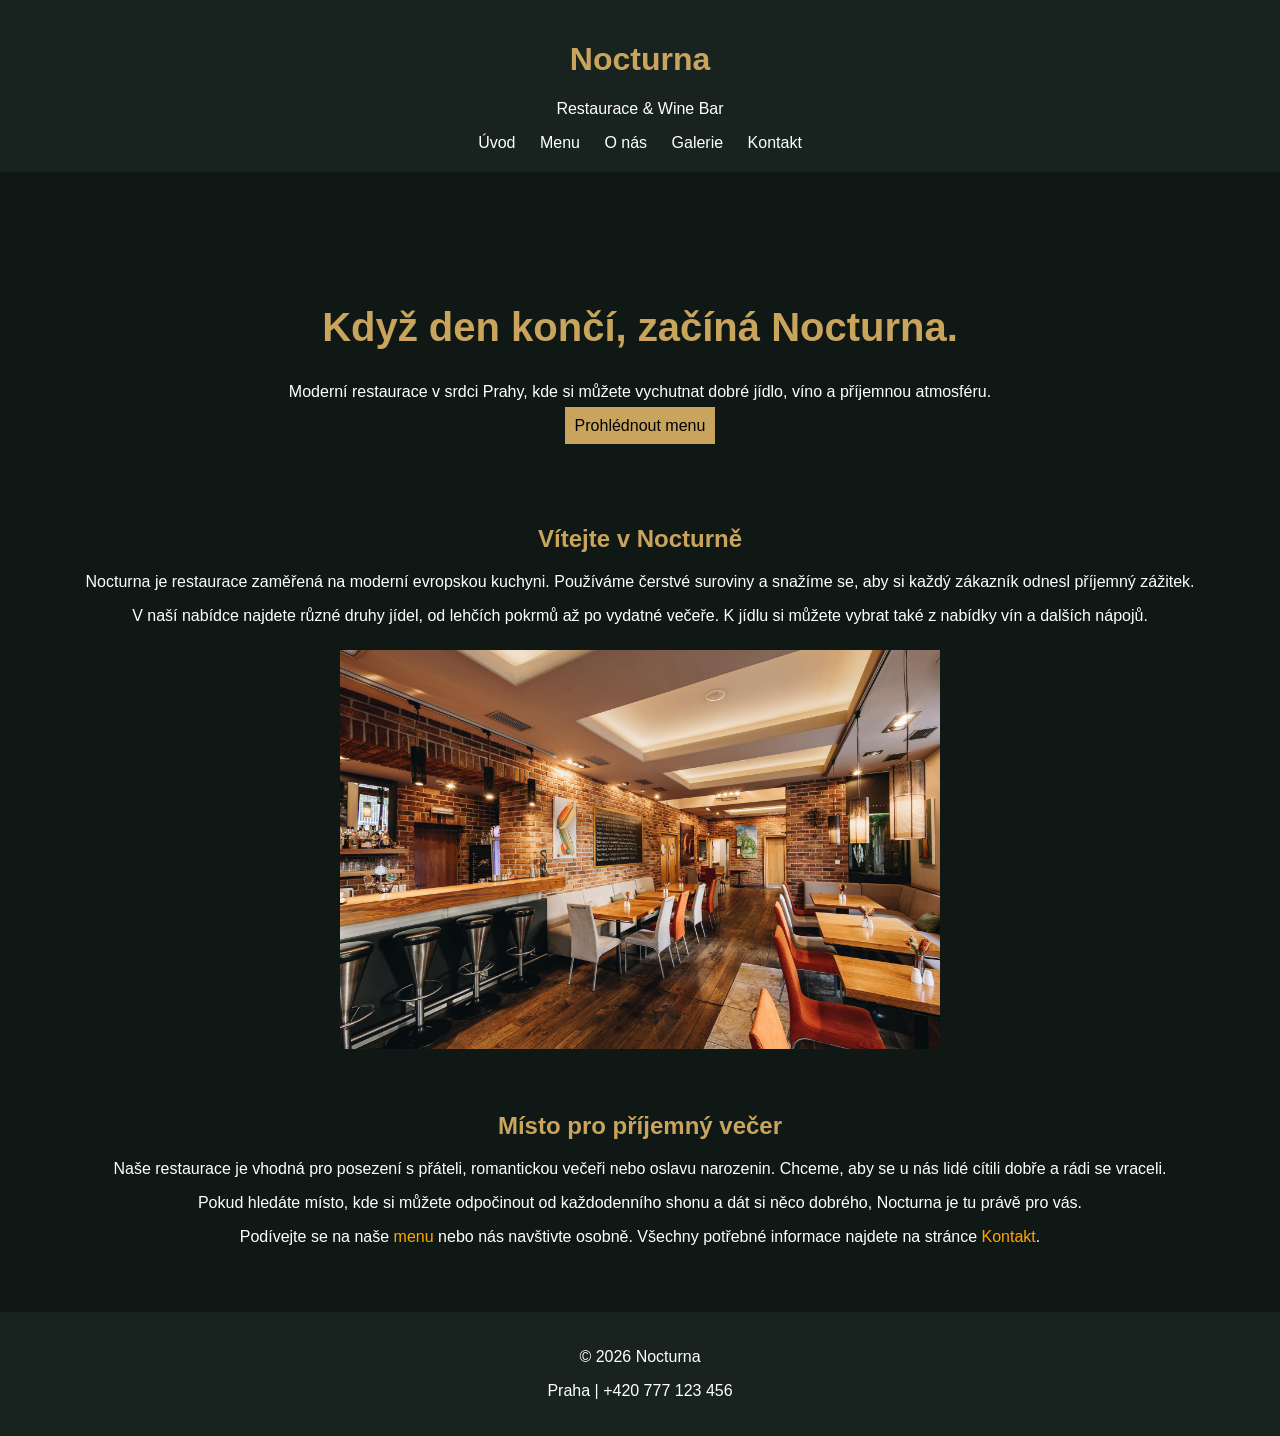
<file: index.html>
<!DOCTYPE html>
<html lang="cs">

<head>
    <meta charset="UTF-8">
    <meta name="viewport" content="width=device-width, initial-scale=1.0">
    <title>Nocturna | Restaurace</title>
    <link rel="stylesheet" href="styly.css">
    <link rel="icon" href="favikona.png">
</head>

<body>

    <header>
        <h1><a href="index.html">Nocturna</a></h1>
        <p>Restaurace & Wine Bar</p>

        <nav>
            <a href="index.html">Úvod</a>
            <a href="menu.html">Menu</a>
            <a href="onas.html">O nás</a>
            <a href="galerie.html">Galerie</a>
            <a href="kontakt.html">Kontakt</a>
        </nav>
    </header>

    <div class="uvod">
        <h2>Když den končí, začíná Nocturna.</h2>

        <p>
            Moderní restaurace v srdci Prahy,
            kde si můžete vychutnat dobré jídlo,
            víno a příjemnou atmosféru.
        </p>

        <a href="menu.html" class="menu-odkaz">Prohlédnout menu</a>
    </div>

    <div class="o-restauraci">
        <h2>Vítejte v Nocturně</h2>

        <p>
            Nocturna je restaurace zaměřená na moderní evropskou kuchyni.
            Používáme čerstvé suroviny a snažíme se, aby si každý
            zákazník odnesl příjemný zážitek.
        </p>

        <p>
            V naší nabídce najdete různé druhy jídel, od lehčích pokrmů
            až po vydatné večeře. K jídlu si můžete vybrat také z nabídky
            vín a dalších nápojů.
        </p>

        <img src="restaurace.jpeg"
             alt="Interiér restaurace Nocturna"
             class="fotka-restaurace">
        <br>                                                        
        <h2>Místo pro příjemný večer</h2>

        <p>
            Naše restaurace je vhodná pro posezení s přáteli,
            romantickou večeři nebo oslavu narozenin. Chceme, aby se
            u nás lidé cítili dobře a rádi se vraceli.
        </p>

        <p>
            Pokud hledáte místo, kde si můžete odpočinout od každodenního
            shonu a dát si něco dobrého, Nocturna je tu právě pro vás.
        </p>

        <p>
            Podívejte se na naše
            <a href="menu.html">menu</a> nebo nás navštivte osobně.
            Všechny potřebné informace najdete na stránce
            <a href="kontakt.html">Kontakt</a>.
        </p>
    </div>

    <footer>
        <p>&copy; 2026 Nocturna</p>
        <p>Praha | +420 777 123 456</p>
    </footer>

</body>
</html>
</file>
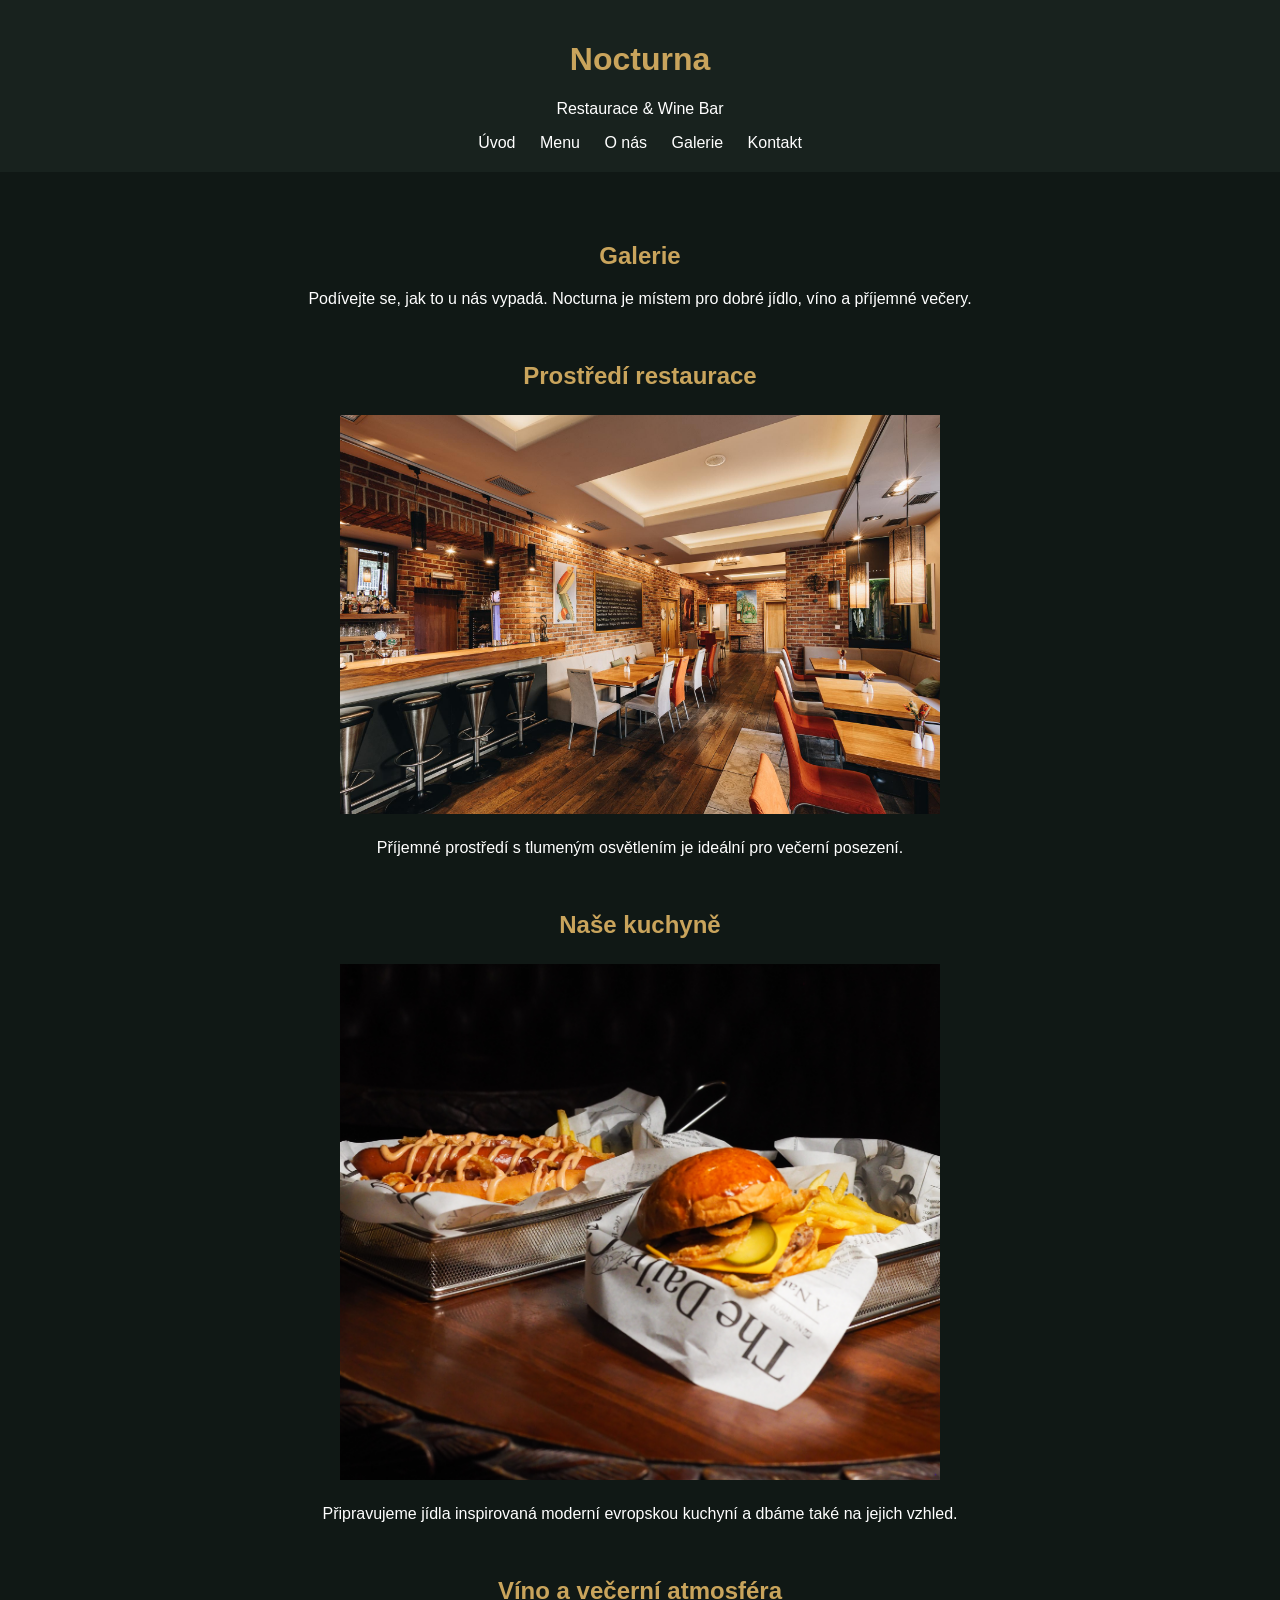
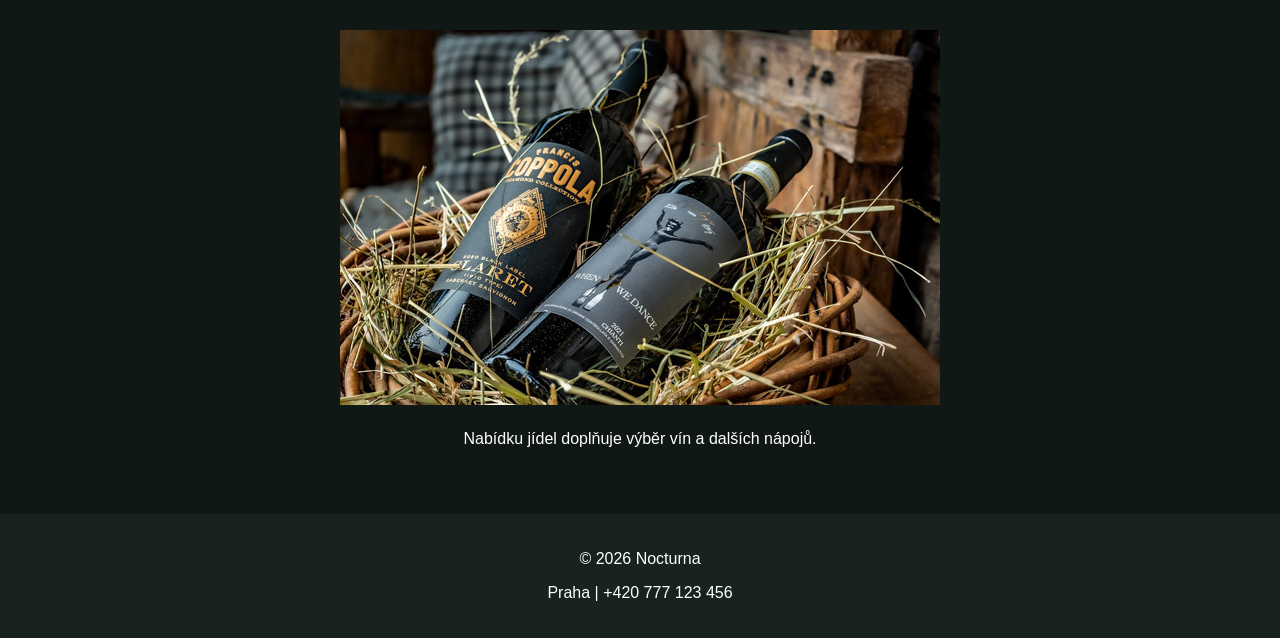
<file: galerie.html>
<!DOCTYPE html>
<html lang="cs">

<head>
    <meta charset="UTF-8">
    <meta name="viewport" content="width=device-width, initial-scale=1.0">
    <title>Nocturna | Galerie</title>
    <link rel="stylesheet" href="styly.css">
    <link rel="icon" href="favikona.png">
</head>

<body>

    <header>
        <h1><a href="index.html">Nocturna</a></h1>
        <p>Restaurace & Wine Bar</p>

        <nav>
            <a href="index.html">Úvod</a>
            <a href="menu.html">Menu</a>
            <a href="onas.html">O nás</a>
            <a href="galerie.html">Galerie</a>
            <a href="kontakt.html">Kontakt</a>
        </nav>
    </header>

    <div class="o-restauraci">
        <h2>Galerie</h2>

        <p>
            Podívejte se, jak to u nás vypadá.
            Nocturna je místem pro dobré jídlo, víno
            a příjemné večery.
        </p>
        <br>
        <h2>Prostředí restaurace</h2>

        <img src="restaurace.jpeg"
             alt="Interiér restaurace Nocturna"
             class="fotka-restaurace">

        <p>
            Příjemné prostředí s tlumeným osvětlením
            je ideální pro večerní posezení.
        </p>
        <br>
        <h2>Naše kuchyně</h2>

        <img src="jidlo.png"
             alt="Servírované jídlo v restauraci"
             class="fotka-restaurace">

        <p>
            Připravujeme jídla inspirovaná moderní evropskou
            kuchyní a dbáme také na jejich vzhled.
        </p>
        <br>
        <h2>Víno a večerní atmosféra</h2>

        <img src="vino.jpg"
             alt="Víno připravené k večernímu posezení"
             class="fotka-restaurace">

        <p>
            Nabídku jídel doplňuje výběr vín a dalších nápojů.
        </p>
    </div>

    <footer>
        <p>&copy; 2026 Nocturna</p>
        <p>Praha | +420 777 123 456</p>
    </footer>

</body>
</html>
</file>
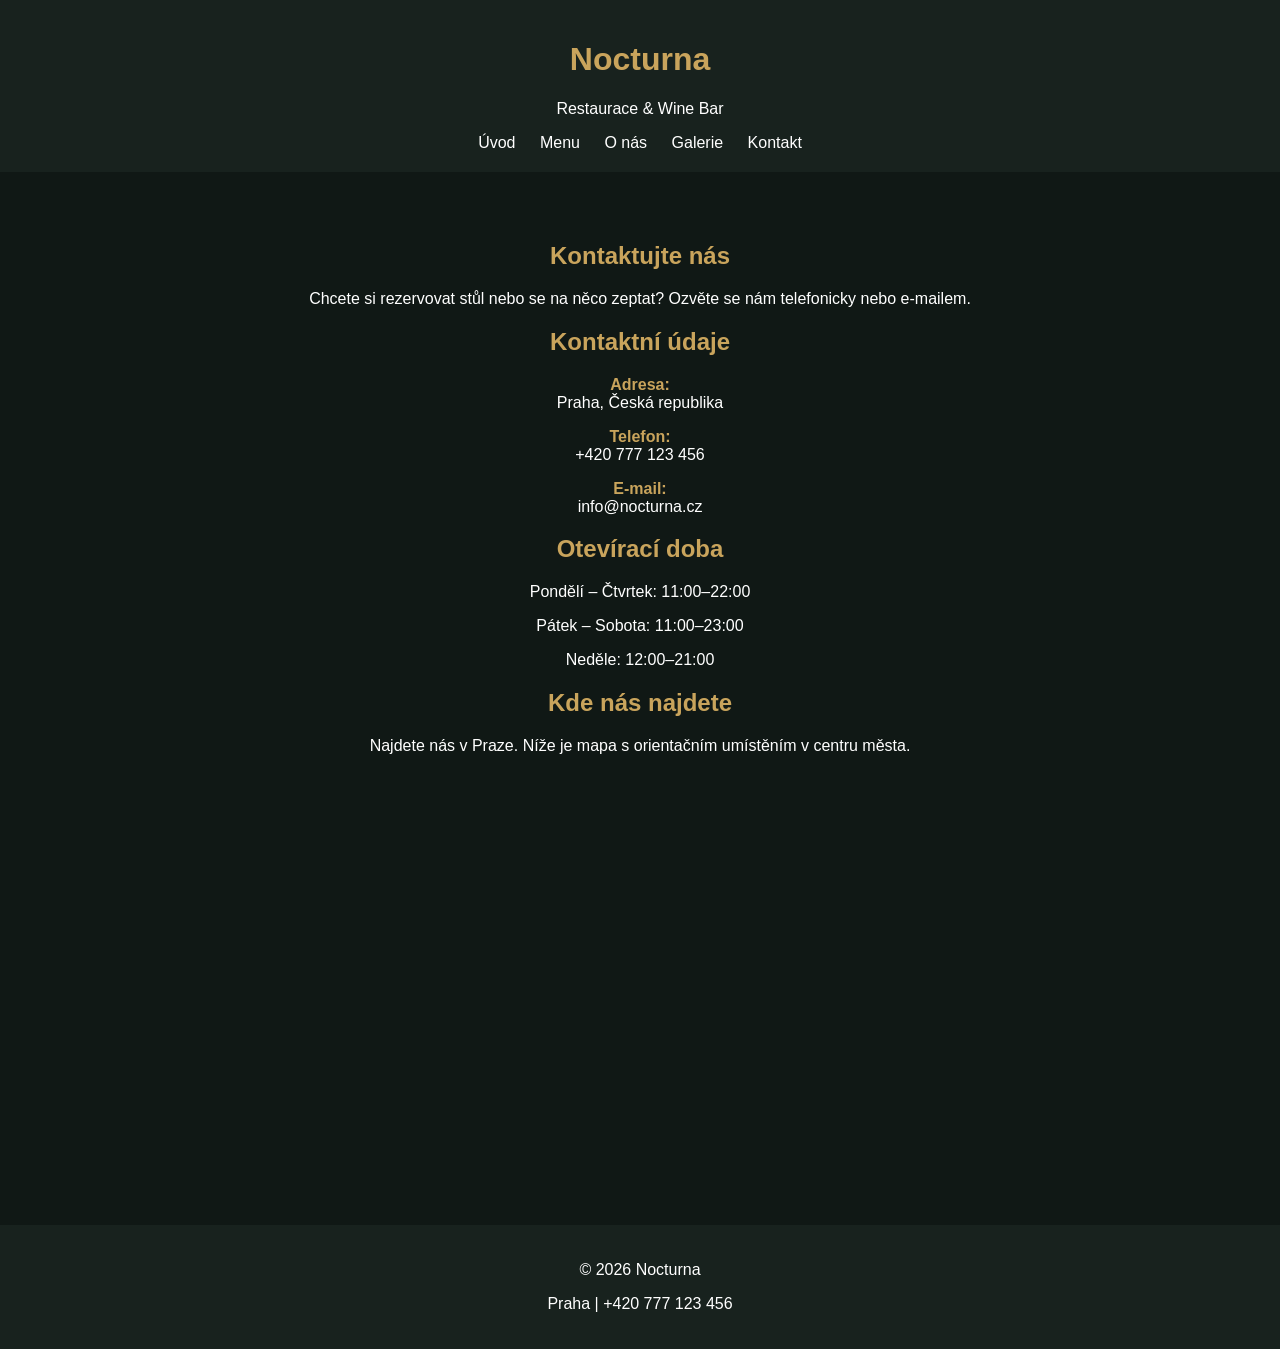
<file: kontakt.html>
<!DOCTYPE html>
<html lang="cs">

<head>
    <meta charset="UTF-8">
    <meta name="viewport" content="width=device-width, initial-scale=1.0">
    <title>Nocturna | Kontakt</title>
    <link rel="stylesheet" href="styly.css">
    <link rel="icon" href="favikona.png">
</head>

<body>

    <header>
        <h1><a href="index.html">Nocturna</a></h1>
        <p>Restaurace & Wine Bar</p>

        <nav>
            <a href="index.html">Úvod</a>
            <a href="menu.html">Menu</a>
            <a href="onas.html">O nás</a>
            <a href="galerie.html">Galerie</a>
            <a href="kontakt.html">Kontakt</a>
        </nav>
    </header>

    <div class="o-restauraci">
        <h2>Kontaktujte nás</h2>

        <p>
            Chcete si rezervovat stůl nebo se na něco zeptat?
            Ozvěte se nám telefonicky nebo e-mailem.
        </p>

        <h2>Kontaktní údaje</h2>

        <p>
            <b>Adresa:</b><br>
            Praha, Česká republika
        </p>

        <p>
            <b>Telefon:</b><br>
            +420 777 123 456
        </p>

        <p>
            <b>E-mail:</b><br>
            info@nocturna.cz
        </p>

        <h2>Otevírací doba</h2>

        <p>Pondělí – Čtvrtek: 11:00–22:00</p>
        <p>Pátek – Sobota: 11:00–23:00</p>
        <p>Neděle: 12:00–21:00</p>

        <h2>Kde nás najdete</h2>

        <p>
            Najdete nás v Praze. Níže je mapa s orientačním
            umístěním v centru města.
        </p>

        <iframe
            src="https://www.openstreetmap.org/export/embed.html?bbox=14.410%2C50.080%2C14.430%2C50.090&layer=mapnik"
            width="100%"
            height="400"
            style="border: 0;"
            title="Mapa centra Prahy">
        </iframe>

    </div>

    <footer>
        <p>&copy; 2026 Nocturna</p>
        <p>Praha | +420 777 123 456</p>
    </footer>

</body>
</html>
</file>
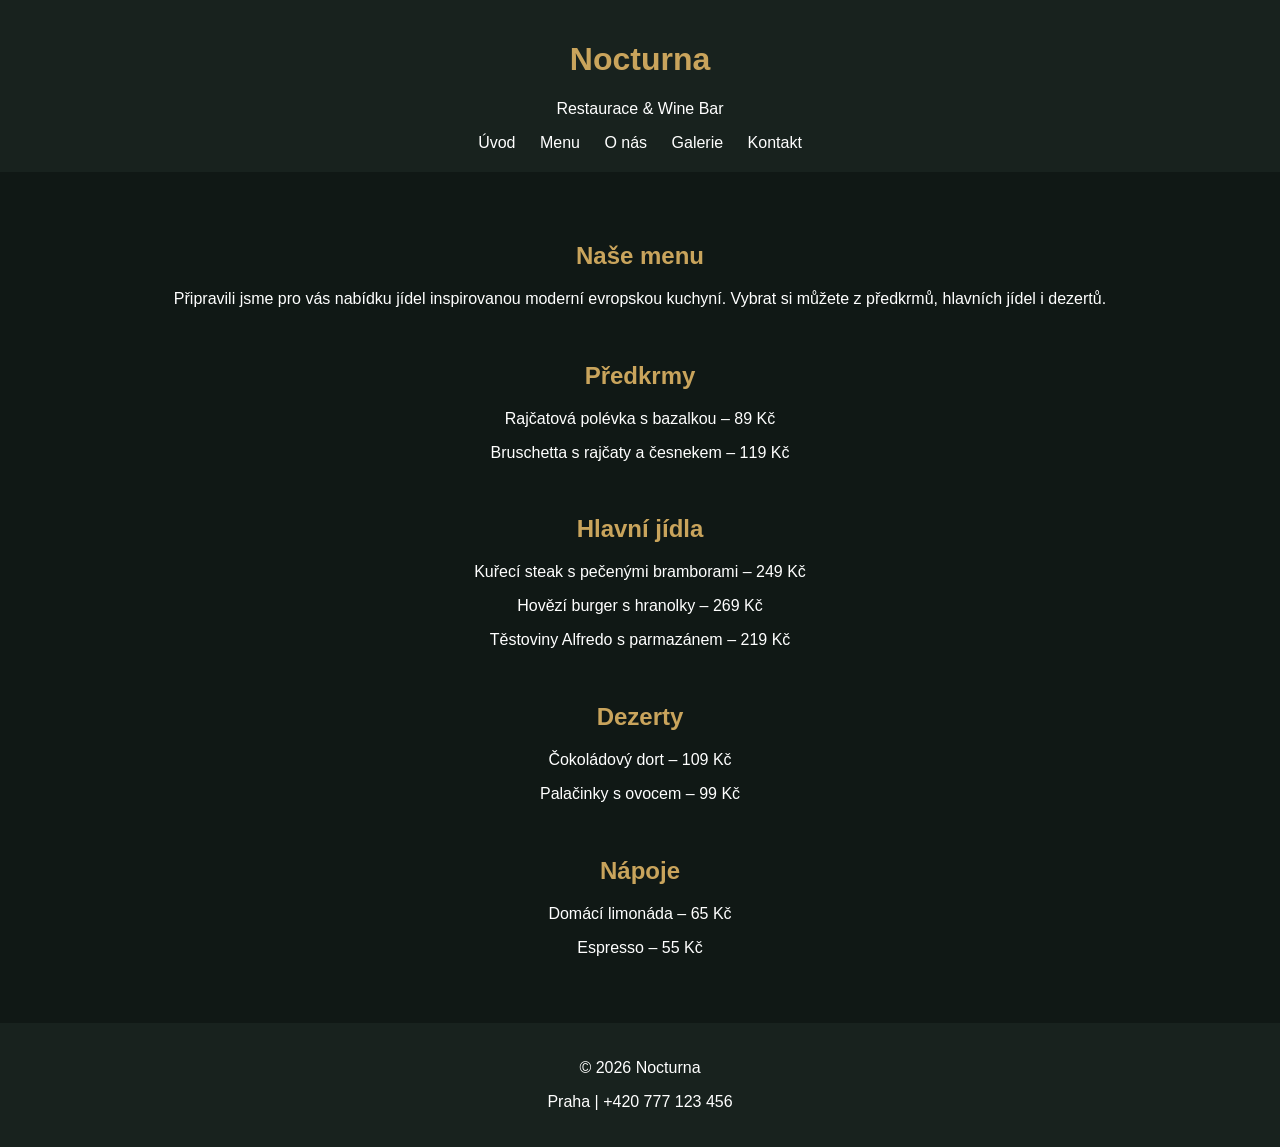
<file: menu.html>
<!DOCTYPE html>
<html lang="cs">

<head>
    <meta charset="UTF-8">
    <meta name="viewport" content="width=device-width, initial-scale=1.0">
    <title>Nocturna | Menu</title>
    <link rel="stylesheet" href="styly.css">
    <link rel="icon" href="favikona.png">
</head>

<body>

    <header>
        <h1><a href="index.html">Nocturna</a></h1>
        <p>Restaurace & Wine Bar</p>

        <nav>
            <a href="index.html">Úvod</a>
            <a href="menu.html">Menu</a>
            <a href="onas.html">O nás</a>
            <a href="galerie.html">Galerie</a>
            <a href="kontakt.html">Kontakt</a>
        </nav>
    </header>

    <div class="o-restauraci">
        <h2>Naše menu</h2>

        <p>
            Připravili jsme pro vás nabídku jídel inspirovanou
            moderní evropskou kuchyní. Vybrat si můžete z předkrmů,
            hlavních jídel i dezertů.
        </p>
        <br>
        <h2>Předkrmy</h2>

        <p>
            Rajčatová polévka s bazalkou – 89 Kč
        </p>

        <p>
            Bruschetta s rajčaty a česnekem – 119 Kč
        </p>
        <br>
        <h2>Hlavní jídla</h2>

        <p>
            Kuřecí steak s pečenými bramborami – 249 Kč
        </p>

        <p>
            Hovězí burger s hranolky – 269 Kč
        </p>

        <p>
            Těstoviny Alfredo s parmazánem – 219 Kč
        </p>
        <br>
        <h2>Dezerty</h2>

        <p>
            Čokoládový dort – 109 Kč
        </p>

        <p>
            Palačinky s ovocem – 99 Kč
        </p>
        <br>
        <h2>Nápoje</h2>

        <p>
            Domácí limonáda – 65 Kč
        </p>

        <p>
            Espresso – 55 Kč
        </p>

    </div>

    <footer>
        <p>&copy; 2026 Nocturna</p>
        <p>Praha | +420 777 123 456</p>
    </footer>

</body>
</html>
</file>
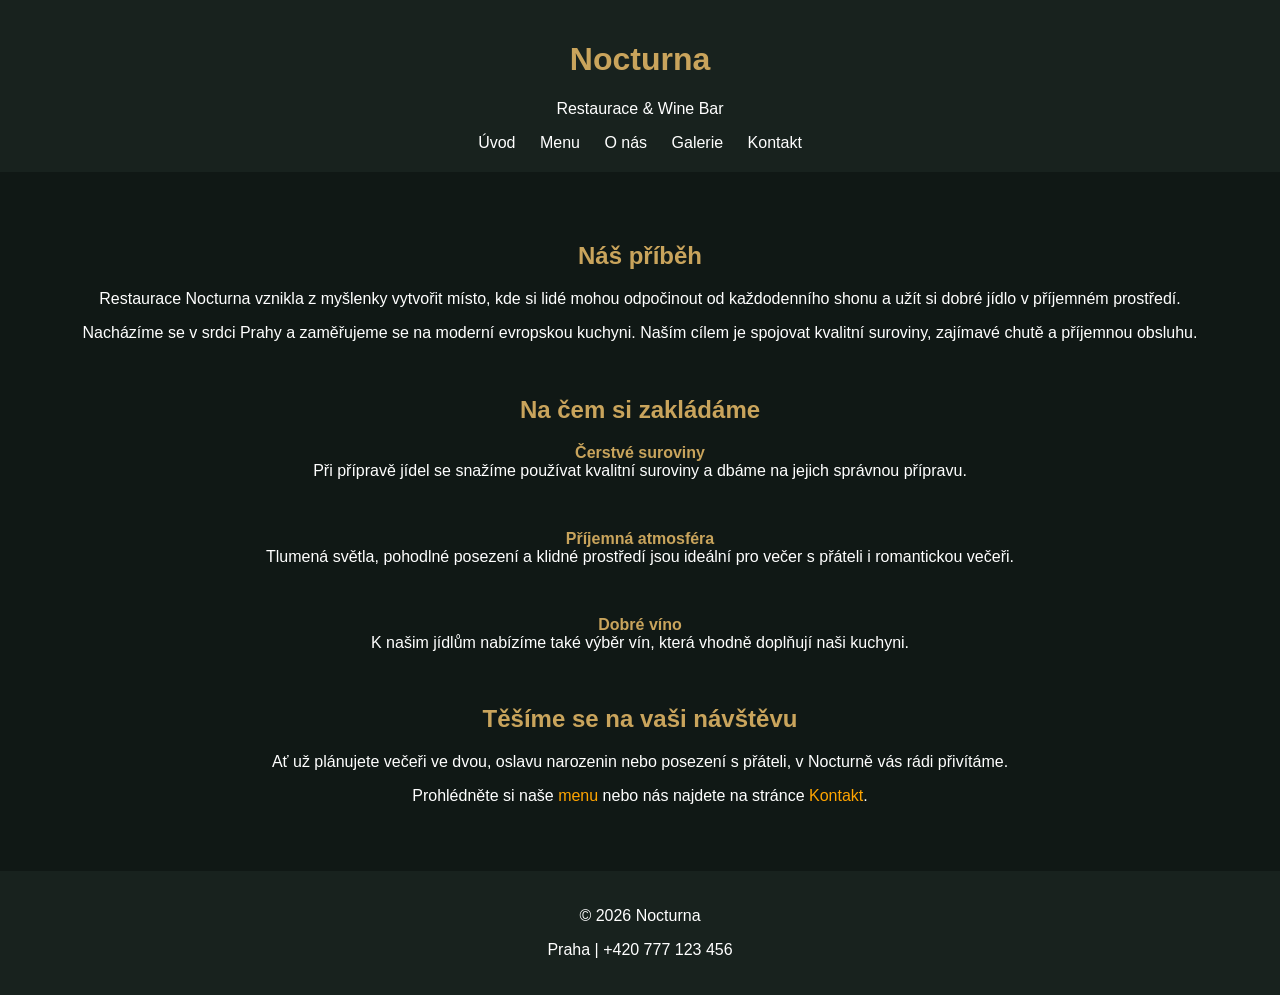
<file: onas.html>
<!DOCTYPE html>
<html lang="cs">

<head>
    <meta charset="UTF-8">
    <meta name="viewport" content="width=device-width, initial-scale=1.0">
    <title>Nocturna | O nás</title>
    <link rel="stylesheet" href="styly.css">
    <link rel="icon" href="favikona.png">
</head>

<body>

    <header>
        <h1><a href="index.html">Nocturna</a></h1>
        <p>Restaurace & Wine Bar</p>

        <nav>
            <a href="index.html">Úvod</a>
            <a href="menu.html">Menu</a>
            <a href="onas.html">O nás</a>
            <a href="galerie.html">Galerie</a>
            <a href="kontakt.html">Kontakt</a>
        </nav>
    </header>

    <div class="o-restauraci">
        <h2>Náš příběh</h2>

        <p>
            Restaurace Nocturna vznikla z myšlenky vytvořit místo,
            kde si lidé mohou odpočinout od každodenního shonu
            a užít si dobré jídlo v příjemném prostředí.
        </p>

        <p>
            Nacházíme se v srdci Prahy a zaměřujeme se na moderní
            evropskou kuchyni. Naším cílem je spojovat kvalitní
            suroviny, zajímavé chutě a příjemnou obsluhu.
        </p>
        <br>
        <h2>Na čem si zakládáme</h2>

        <p>
            <b>Čerstvé suroviny</b><br>
            Při přípravě jídel se snažíme používat kvalitní
            suroviny a dbáme na jejich správnou přípravu.
        </p>
        <br>
        <p>
            <b>Příjemná atmosféra</b><br>
            Tlumená světla, pohodlné posezení a klidné prostředí
            jsou ideální pro večer s přáteli i romantickou večeři.
        </p>
        <br>
        <p>
            <b>Dobré víno</b><br>
            K našim jídlům nabízíme také výběr vín,
            která vhodně doplňují naši kuchyni.
        </p>
        <br>
        <h2>Těšíme se na vaši návštěvu</h2>

        <p>
            Ať už plánujete večeři ve dvou, oslavu narozenin
            nebo posezení s přáteli, v Nocturně vás rádi přivítáme.
        </p>

        <p>
            Prohlédněte si naše
            <a href="menu.html">menu</a>
            nebo nás najdete na stránce
            <a href="kontakt.html">Kontakt</a>.
        </p>
    </div>

    <footer>
        <p>&copy; 2026 Nocturna</p>
        <p>Praha | +420 777 123 456</p>
    </footer>

</body>
</html>
</file>
<file: styly.css>
body {
    background-color: #101815;
    color: white;
    font-family: Arial;
    margin: 0;
}

header {
    background-color: #18221e;
    text-align: center;
    padding: 20px;
}

h1 {
    color: #c9a45c;
}

h2 {
    color: #c9a45c;
}

h1 a {
    color: #c9a45c;
    text-decoration: none;
}

h1 a:hover {
    color: #c9a45c;
}

b {
    color: #c9a45c;
}

a {
    color: orange;
text-decoration: none;
}

a:hover {
color: rgb(207, 0, 0);
}
nav a {
    color: white;
    margin: 10px;
}

nav a:hover {
    color: #c9a45c;
}

.menu-odkaz:hover {
color: darkred;
}

.uvod {
    text-align: center;
    padding: 100px 20px 20px;
}

.uvod h2 {
    font-size: 40px;
}

.uvod a {
    background-color: #c9a45c;
    color: black;
    padding: 10px;
}

.o-restauraci {
    text-align: center;
    padding: 50px;
}

.fotka-restaurace {
    width: 80%;
    max-width: 600px;
    height: auto;
    display: block;
    margin: 25px auto;
}

footer {
    background-color: #18221e;
    text-align: center;
    padding: 20px;
}

@media (max-width: 600px) {

    header {
        padding: 15px 10px;
    }

    nav a {
        display: inline-block;
        margin: 8px;
    }

    .uvod {
        padding: 50px 15px;
    }

    .uvod h2 {
        font-size: 30px;
    }

    .o-restauraci {
        padding: 25px 15px;
    }

    .fotka-restaurace {
        width: 100%;
    }

    iframe {
        max-width: 100%;
    }

    footer {
        padding: 15px 10px;
    }
}
</file>
